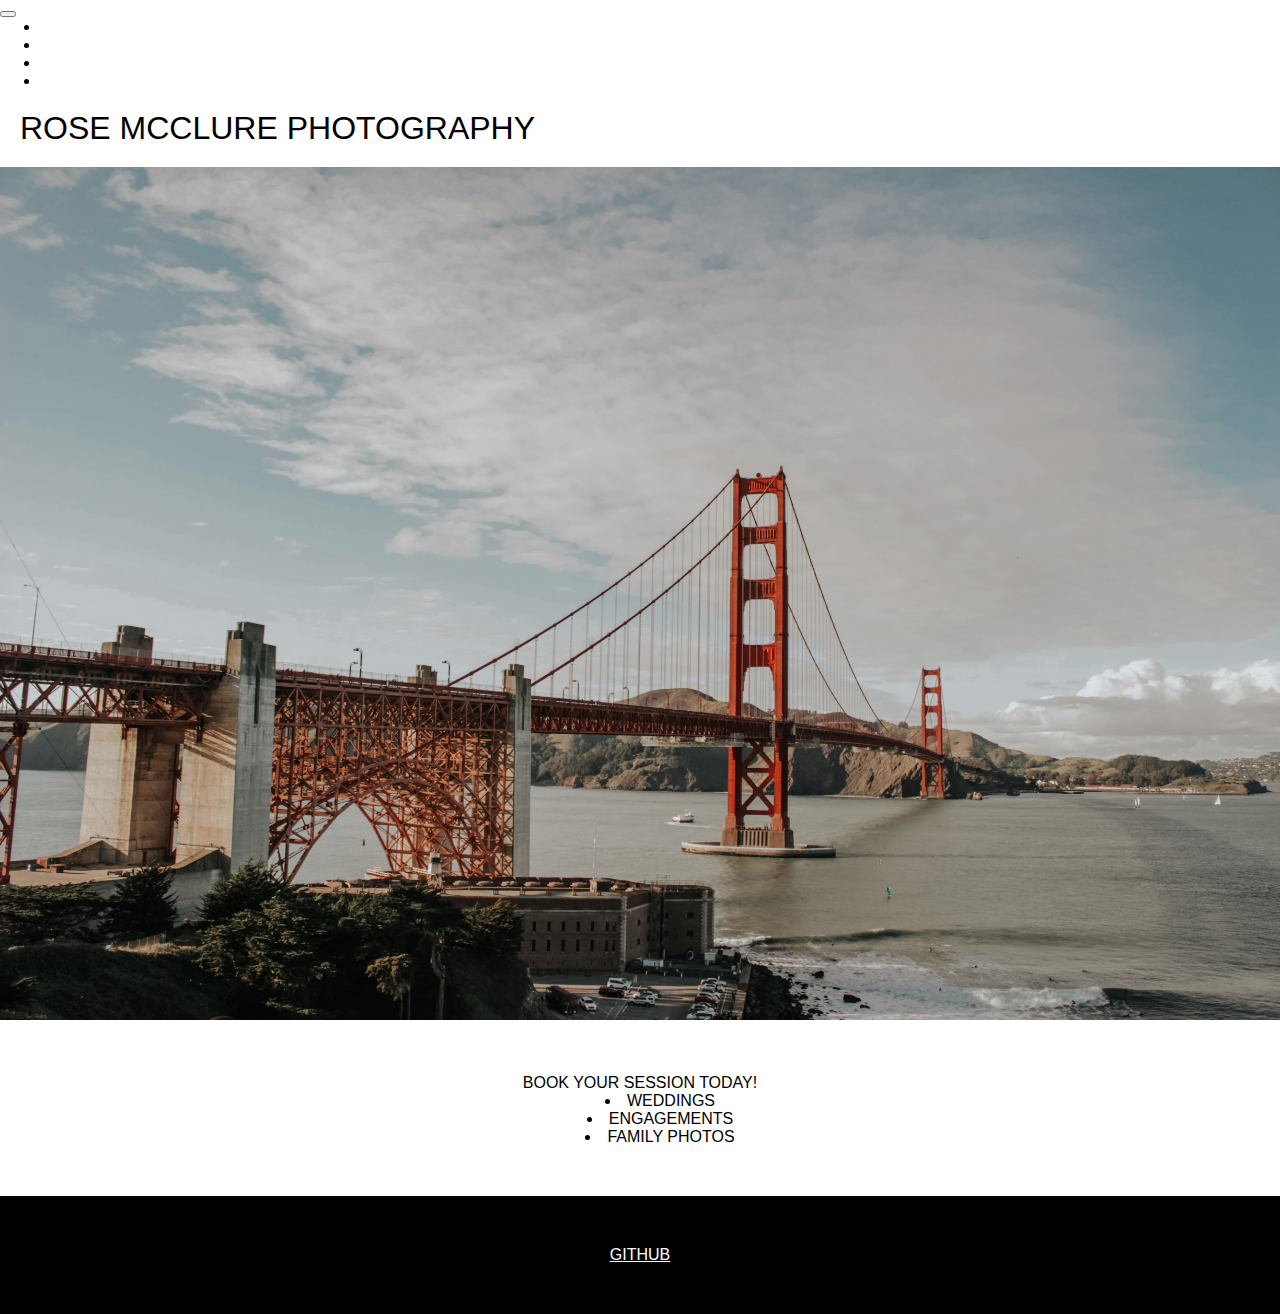
<file: index.html>
<!DOCTYPE html>
<html>

<head>
  <link rel="stylesheet" href="https://stackpath.bootstrapcdn.com/bootstrap/4.1.3/css/bootstrap.min.css" integrity="sha384-MCw98/SFnGE8fJT3GXwEOngsV7Zt27NXFoaoApmYm81iuXoPkFOJwJ8ERdknLPMO" crossorigin="anonymous">
  <link rel="stylesheet" href="/css/styles.css" />
  <title>Rose McClure Photography</title>
</head>

<body>
  <nav class="navbar navbar-expand-lg navbar-light bg-light">
  <a class="navbar-brand" href="#"></a>
  <button class="navbar-toggler" type="button" data-toggle="collapse" data-target="#navbarNav" aria-controls="navbarNav" aria-expanded="false" aria-label="Toggle navigation">
    <span class="navbar-toggler-icon"></span>
  </button>
  <div class="collapse navbar-collapse" id="navbarNav">
    <ul class="navbar-nav">
      <li class="nav-item active">
        <a class="nav-link" href="/index.html">Home <span class="sr-only">(current)</span></a>
      </li>
      <li class="nav-item">
        <a class="nav-link active" href="/pages/portfolio.html">Portfolio</a>
      </li>
      <li class="nav-item">
        <a class="nav-link active" href="/pages/reviews.html">Reviews</a>
      </li>
      <li class="nav-item">
        <a class="nav-link active" href="/pages/about.html">About</a>
      </li>
    </ul>
  </div>
  </nav>
  <h1>Rose McClure Photography</h1>

  <div class='home'>
    <div class="image">
      <img src="/images/IMG_9734_Original.jpeg" />
    </div>
    <p>Book your session today!</p>
    <ul>
      <li>Weddings</li>
      <li>Engagements</li>
      <li>Family Photos</li>
    </ul>
  </div>

  <script src="https://code.jquery.com/jquery-3.3.1.slim.min.js" integrity="sha384-q8i/X+965DzO0rT7abK41JStQIAqVgRVzpbzo5smXKp4YfRvH+8abtTE1Pi6jizo" crossorigin="anonymous"></script>
  <script src="https://cdnjs.cloudflare.com/ajax/libs/popper.js/1.14.3/umd/popper.min.js" integrity="sha384-ZMP7rVo3mIykV+2+9J3UJ46jBk0WLaUAdn689aCwoqbBJiSnjAK/l8WvCWPIPm49" crossorigin="anonymous"></script>
  <script src="https://stackpath.bootstrapcdn.com/bootstrap/4.1.3/js/bootstrap.min.js" integrity="sha384-ChfqqxuZUCnJSK3+MXmPNIyE6ZbWh2IMqE241rYiqJxyMiZ6OW/JmZQ5stwEULTy" crossorigin="anonymous"></script>
</body>

<footer>
  <a href="https://github.com/BYU-CS-260-Winter-2020/lab-1-photography-website-RoseFilichia'>https://github.com/BYU-CS-260-Winter-2020/lab-1-photography-website-RoseFilichia">GitHub</a>
</footer>

</html>
</file>
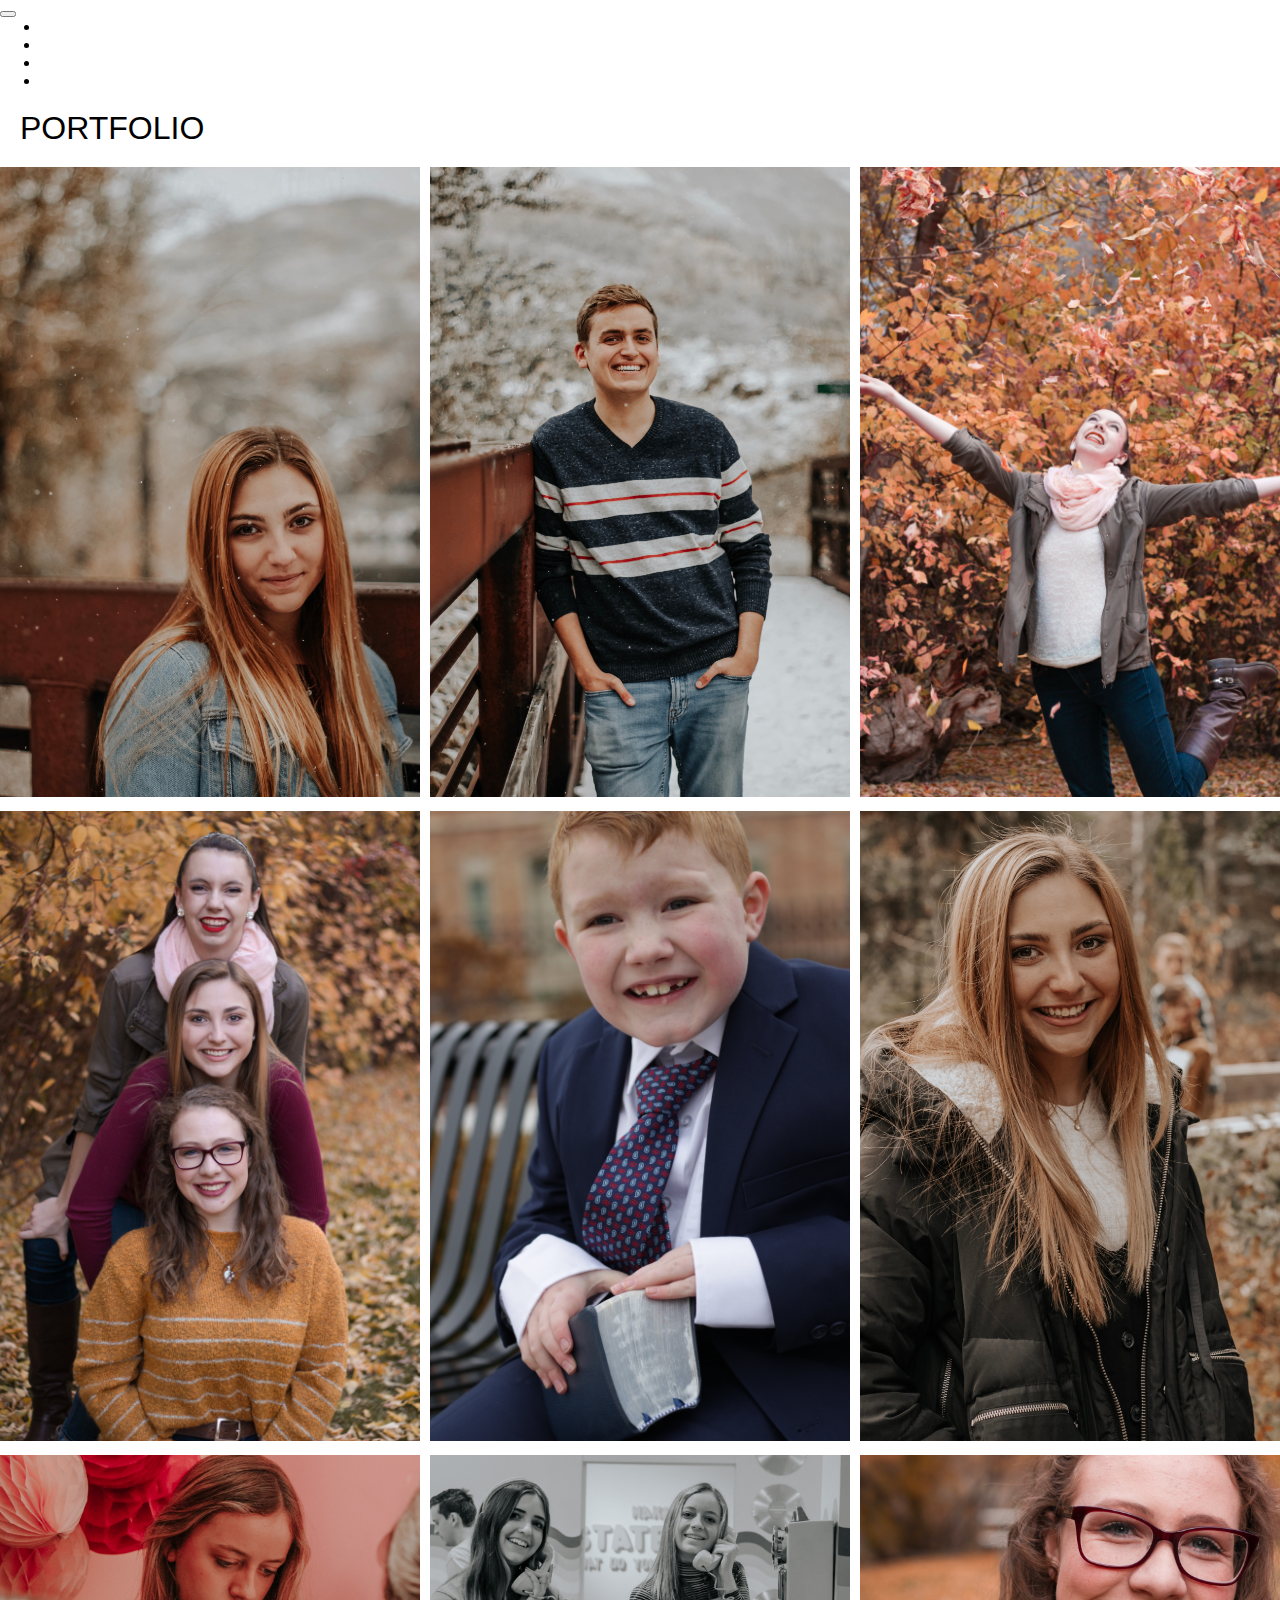
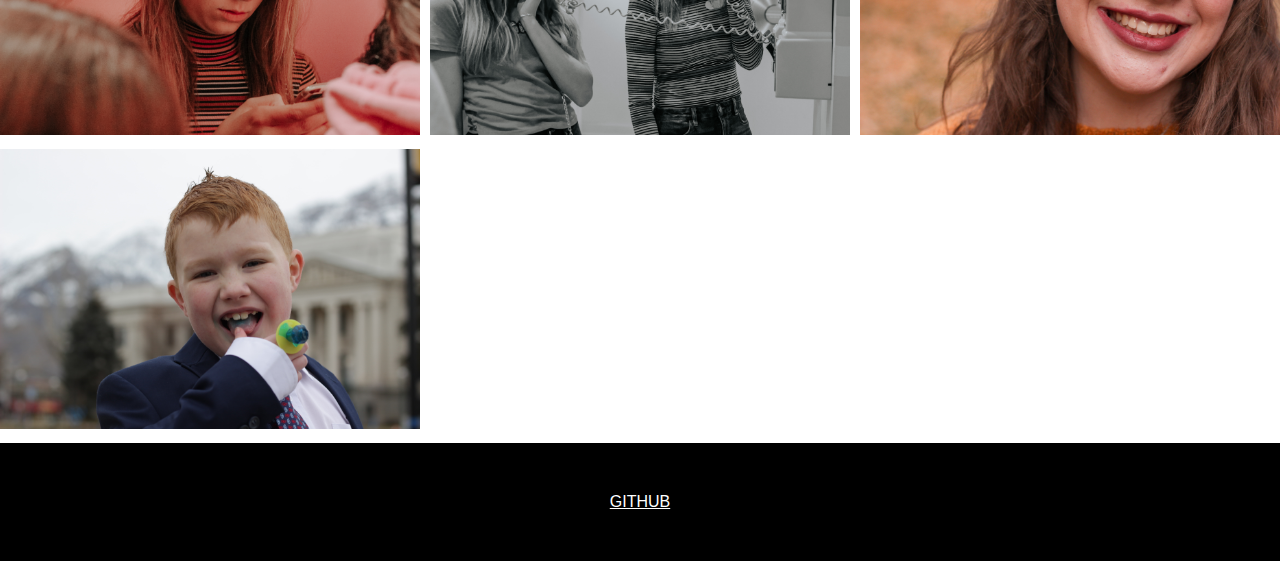
<file: pages/portfolio.html>
<!DOCTYPE html>
<html>

<head>
  <link rel="stylesheet" href="https://stackpath.bootstrapcdn.com/bootstrap/4.1.3/css/bootstrap.min.css" integrity="sha384-MCw98/SFnGE8fJT3GXwEOngsV7Zt27NXFoaoApmYm81iuXoPkFOJwJ8ERdknLPMO" crossorigin="anonymous">
  <link rel="stylesheet" href="/css/styles.css" />
  <title>Portfolio</title>
</head>

<body>
  <nav class="navbar navbar-expand-lg navbar-light bg-light">
  <a class="navbar-brand" href="#"></a>
  <button class="navbar-toggler" type="button" data-toggle="collapse" data-target="#navbarNav" aria-controls="navbarNav" aria-expanded="false" aria-label="Toggle navigation">
    <span class="navbar-toggler-icon"></span>
  </button>
  <div class="collapse navbar-collapse" id="navbarNav">
    <ul class="navbar-nav">
      <li class="nav-item active">
        <a class="nav-link" href="/index.html">Home <span class="sr-only">(current)</span></a>
      </li>
      <li class="nav-item">
        <a class="nav-link active" href="/pages/portfolio.html">Portfolio</a>
      </li>
      <li class="nav-item">
        <a class="nav-link active" href="/pages/reviews.html">Reviews</a>
      </li>
      <li class="nav-item">
        <a class="nav-link active" href="/pages/about.html">About</a>
      </li>
    </ul>
  </div>
  </nav>
  <h1>Portfolio</h1>
<div class="portfolio">
  <div class="image">
    <img src="/images/IMG_1956_Original.jpeg" />
  </div>
  <div class="image">
    <img src="/images/IMG_2005_Original.jpeg" />
  </div>
  <div class="image">
    <img src="/images/img_6275.jpeg" />
  </div>
  <div class="image">
    <img src="/images/img_6380.jpeg" />
  </div>
  <div class="image">
    <img src="/images/IMG_7298.jpeg" />
  </div>
  <div class="image">
    <img src="/images/IMG_9164_Original.jpeg" />
  </div>
  <div class="image">
    <img src="/images/NGLM4154.jpeg" />
  </div>
  <div class="image">
    <img src="/images/OIEI8138.jpeg" />
  </div>
  <div class="image">
    <img src="/images/img_6333.jpeg" />
  </div>
  <div class="image">
    <img src="/images/IMG_7857.jpeg" />
  </div>
</div>


  <script src="https://code.jquery.com/jquery-3.3.1.slim.min.js" integrity="sha384-q8i/X+965DzO0rT7abK41JStQIAqVgRVzpbzo5smXKp4YfRvH+8abtTE1Pi6jizo" crossorigin="anonymous"></script>
  <script src="https://cdnjs.cloudflare.com/ajax/libs/popper.js/1.14.3/umd/popper.min.js" integrity="sha384-ZMP7rVo3mIykV+2+9J3UJ46jBk0WLaUAdn689aCwoqbBJiSnjAK/l8WvCWPIPm49" crossorigin="anonymous"></script>
  <script src="https://stackpath.bootstrapcdn.com/bootstrap/4.1.3/js/bootstrap.min.js" integrity="sha384-ChfqqxuZUCnJSK3+MXmPNIyE6ZbWh2IMqE241rYiqJxyMiZ6OW/JmZQ5stwEULTy" crossorigin="anonymous"></script>
</body>

<footer>
  <a href="https://github.com/BYU-CS-260-Winter-2020/lab-1-photography-website-RoseFilichia'>https://github.com/BYU-CS-260-Winter-2020/lab-1-photography-website-RoseFilichia">GitHub</a>
</footer>

</html>
</file>
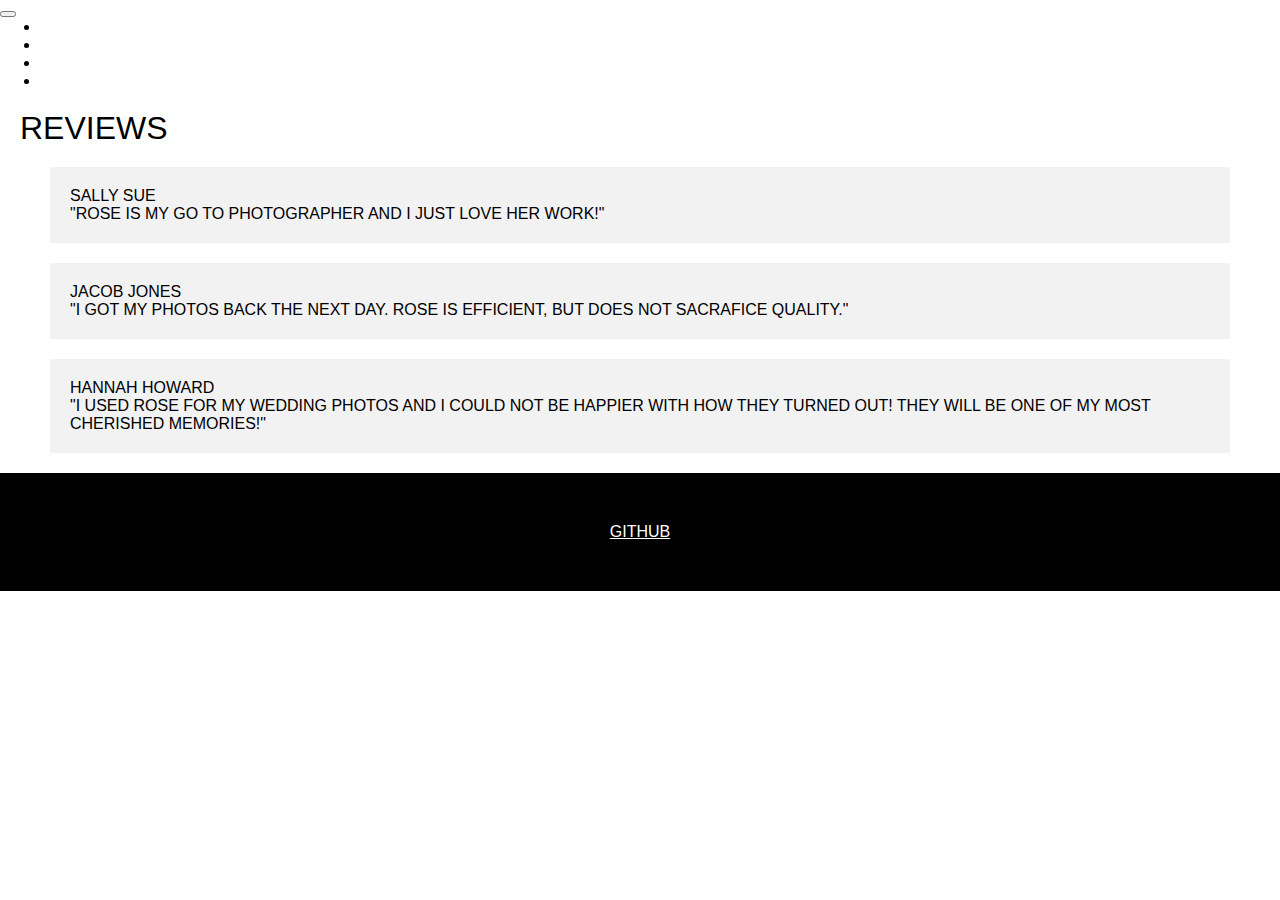
<file: pages/reviews.html>
<!DOCTYPE html>
<html>

<head>
  <link rel="stylesheet" href="https://stackpath.bootstrapcdn.com/bootstrap/4.1.3/css/bootstrap.min.css" integrity="sha384-MCw98/SFnGE8fJT3GXwEOngsV7Zt27NXFoaoApmYm81iuXoPkFOJwJ8ERdknLPMO" crossorigin="anonymous">
  <link rel="stylesheet" href="/css/styles.css" />
  <title>Reviews</title>
</head>

<body>
  <nav class="navbar navbar-expand-lg navbar-light bg-light">
  <a class="navbar-brand" href="#"></a>
  <button class="navbar-toggler" type="button" data-toggle="collapse" data-target="#navbarNav" aria-controls="navbarNav" aria-expanded="false" aria-label="Toggle navigation">
    <span class="navbar-toggler-icon"></span>
  </button>
  <div class="collapse navbar-collapse" id="navbarNav">
    <ul class="navbar-nav">
      <li class="nav-item active">
        <a class="nav-link" href="/index.html">Home <span class="sr-only">(current)</span></a>
      </li>
      <li class="nav-item">
        <a class="nav-link active" href="/pages/portfolio.html">Portfolio</a>
      </li>
      <li class="nav-item">
        <a class="nav-link active" href="/pages/reviews.html">Reviews</a>
      </li>
      <li class="nav-item">
        <a class="nav-link active" href="/pages/about.html">About</a>
      </li>
    </ul>
  </div>
  </nav>
  <h1>Reviews</h1>

  <div class='reviews'>
    <p class='name'>Sally Sue</p>
    <p class='review-descr'>"Rose is my go to photographer and I just love her work!"</p>
  </div>
  <div class='reviews'>
    <p class='name'>Jacob Jones</p>
    <p class='review-descr'>"I got my photos back the next day. Rose is efficient, but does not sacrafice quality."</p>
  </div>
  <div class='reviews'>
    <p class='name'>Hannah Howard</p>
    <p class='review-descr'>"I used Rose for my wedding photos and I could not be happier with how they turned out! They will be one of my most cherished memories!"</p>
  </div>

  <script src="https://code.jquery.com/jquery-3.3.1.slim.min.js" integrity="sha384-q8i/X+965DzO0rT7abK41JStQIAqVgRVzpbzo5smXKp4YfRvH+8abtTE1Pi6jizo" crossorigin="anonymous"></script>
  <script src="https://cdnjs.cloudflare.com/ajax/libs/popper.js/1.14.3/umd/popper.min.js" integrity="sha384-ZMP7rVo3mIykV+2+9J3UJ46jBk0WLaUAdn689aCwoqbBJiSnjAK/l8WvCWPIPm49" crossorigin="anonymous"></script>
  <script src="https://stackpath.bootstrapcdn.com/bootstrap/4.1.3/js/bootstrap.min.js" integrity="sha384-ChfqqxuZUCnJSK3+MXmPNIyE6ZbWh2IMqE241rYiqJxyMiZ6OW/JmZQ5stwEULTy" crossorigin="anonymous"></script>
</body>

<footer>
  <a href="https://github.com/BYU-CS-260-Winter-2020/lab-1-photography-website-RoseFilichia'>https://github.com/BYU-CS-260-Winter-2020/lab-1-photography-website-RoseFilichia">GitHub</a>
</footer>

</html>
</file>
<file: css/styles.css>
* {
  margin: 0;
  font-family: 'Montserrat', sans-serif;
  font-weight: 300;
  text-transform: uppercase;
}

.bg-dark {
  background-color: #7DD3D8 !important;
}

.navbar-dark .navbar-nav .nav-link:focus, .navbar-dark .navbar-nav .nav-link:hover {
  color: #333;
}

.navbar-dark .navbar-nav .nav-link {
  color: #fff;
}

h1 {
  margin: 20px;
}

.reviews {
  background-color: #f2f2f2;
  margin: 20px 50px;
  padding: 20px;
}

.about {
  text-align: center;
  margin: 50px;
}

h3 {
  padding-bottom: 30px;
}

.home {
  text-align: center;
  list-style: inside;
}

.home p {
  margin-top: 50px;
}

.home ul {
  margin-bottom: 50px;
}

.portfolio {
  display: grid;
  grid-template: auto auto auto auto auto / 1fr 1fr 1fr;
  grid-column-gap: 10px;
  grid-row-gap: 10px;
}

.image img {
  width: 100%;
}

.about-photo img{
  width: 100%;
  padding: 10px 200px;
}

footer {
  background-color: black;
  text-align: center;
  color: white;
  padding: 50px;
}

a:link,
a:visited,
a:hover,
a:active {
  color: white;
}
</file>
